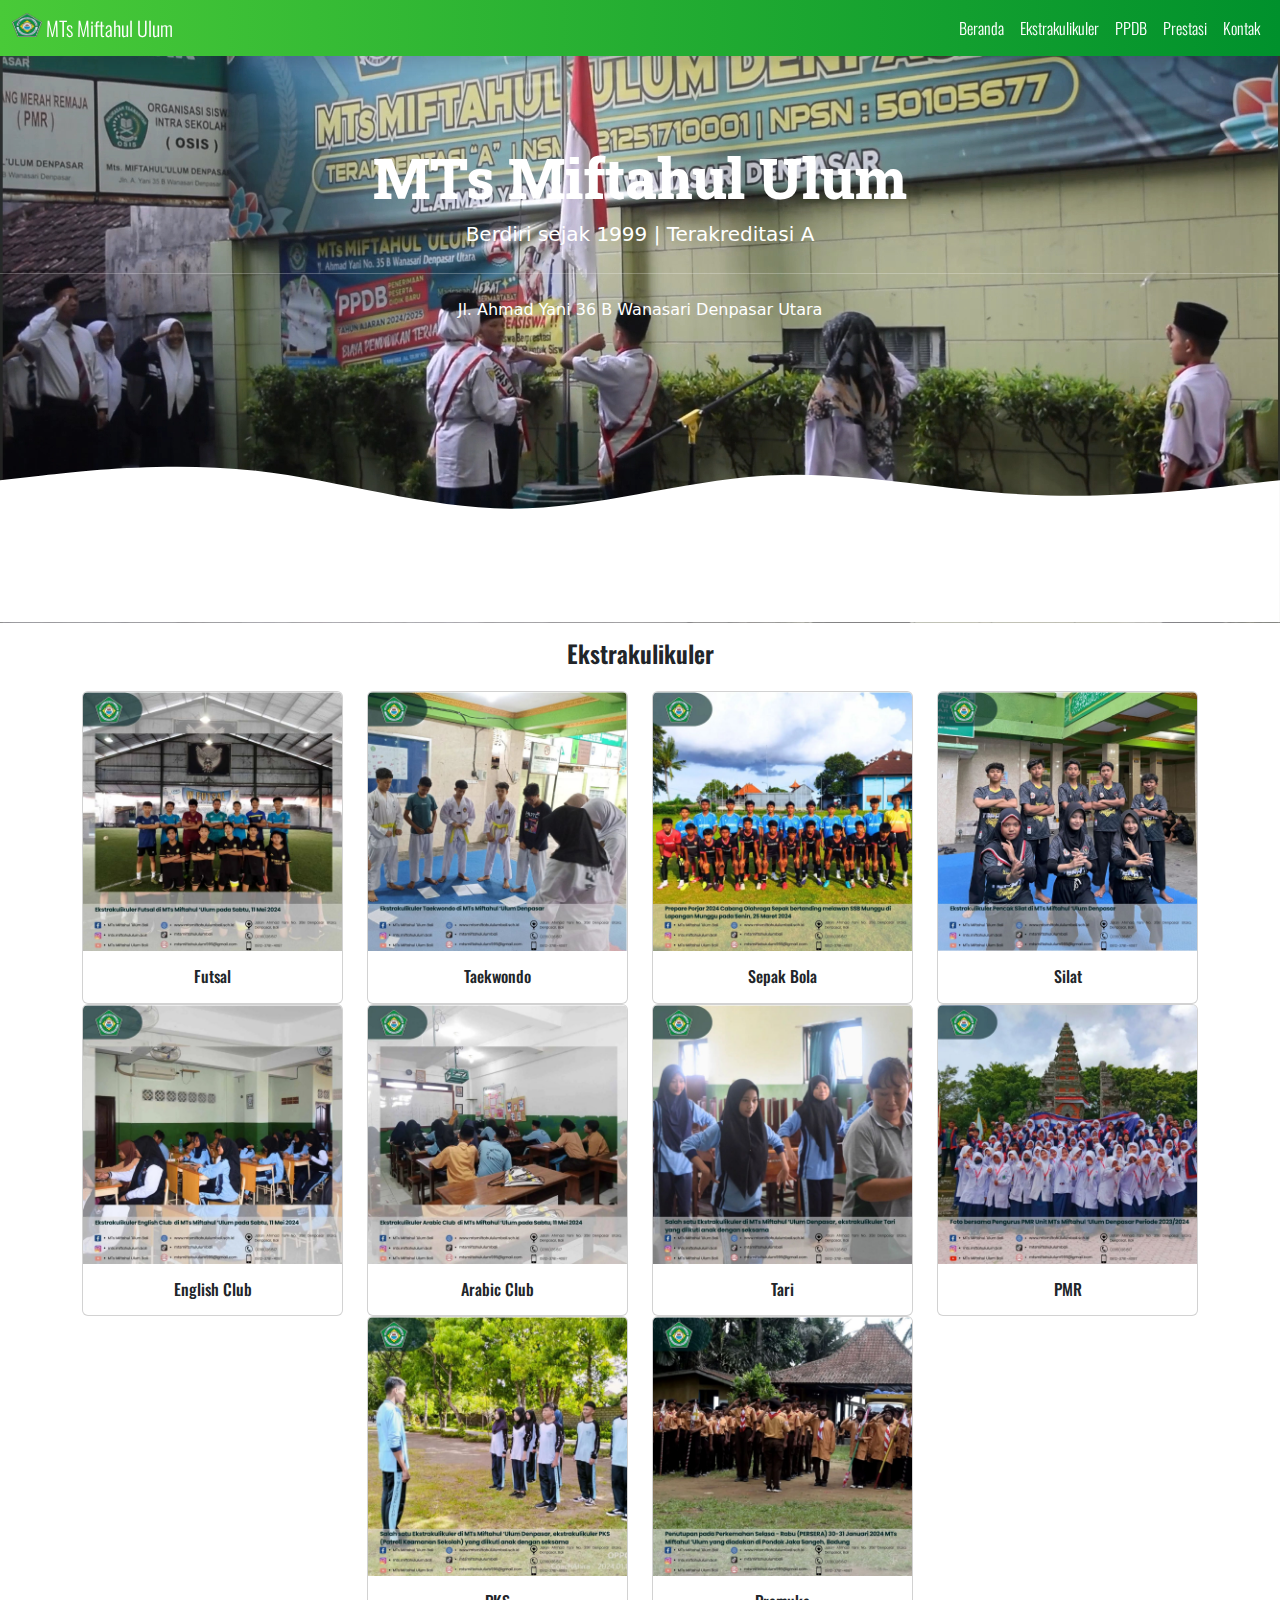
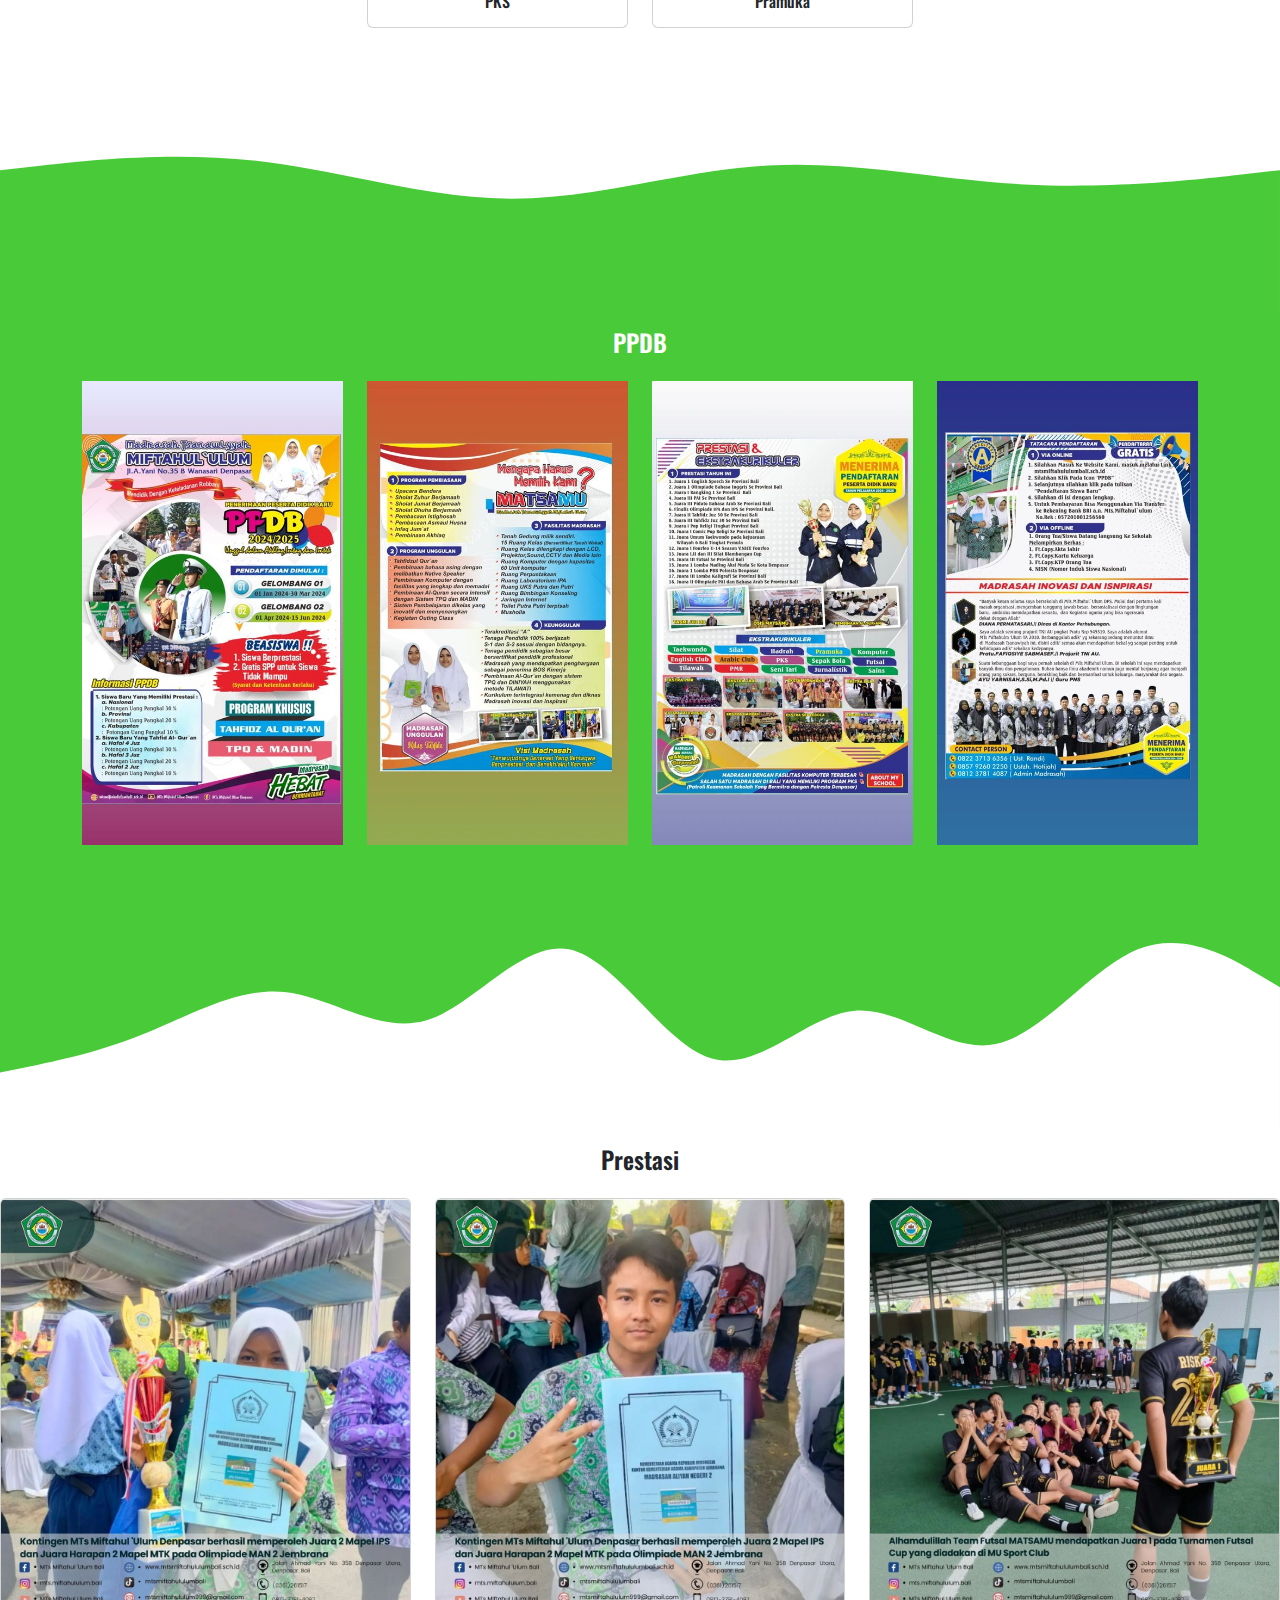
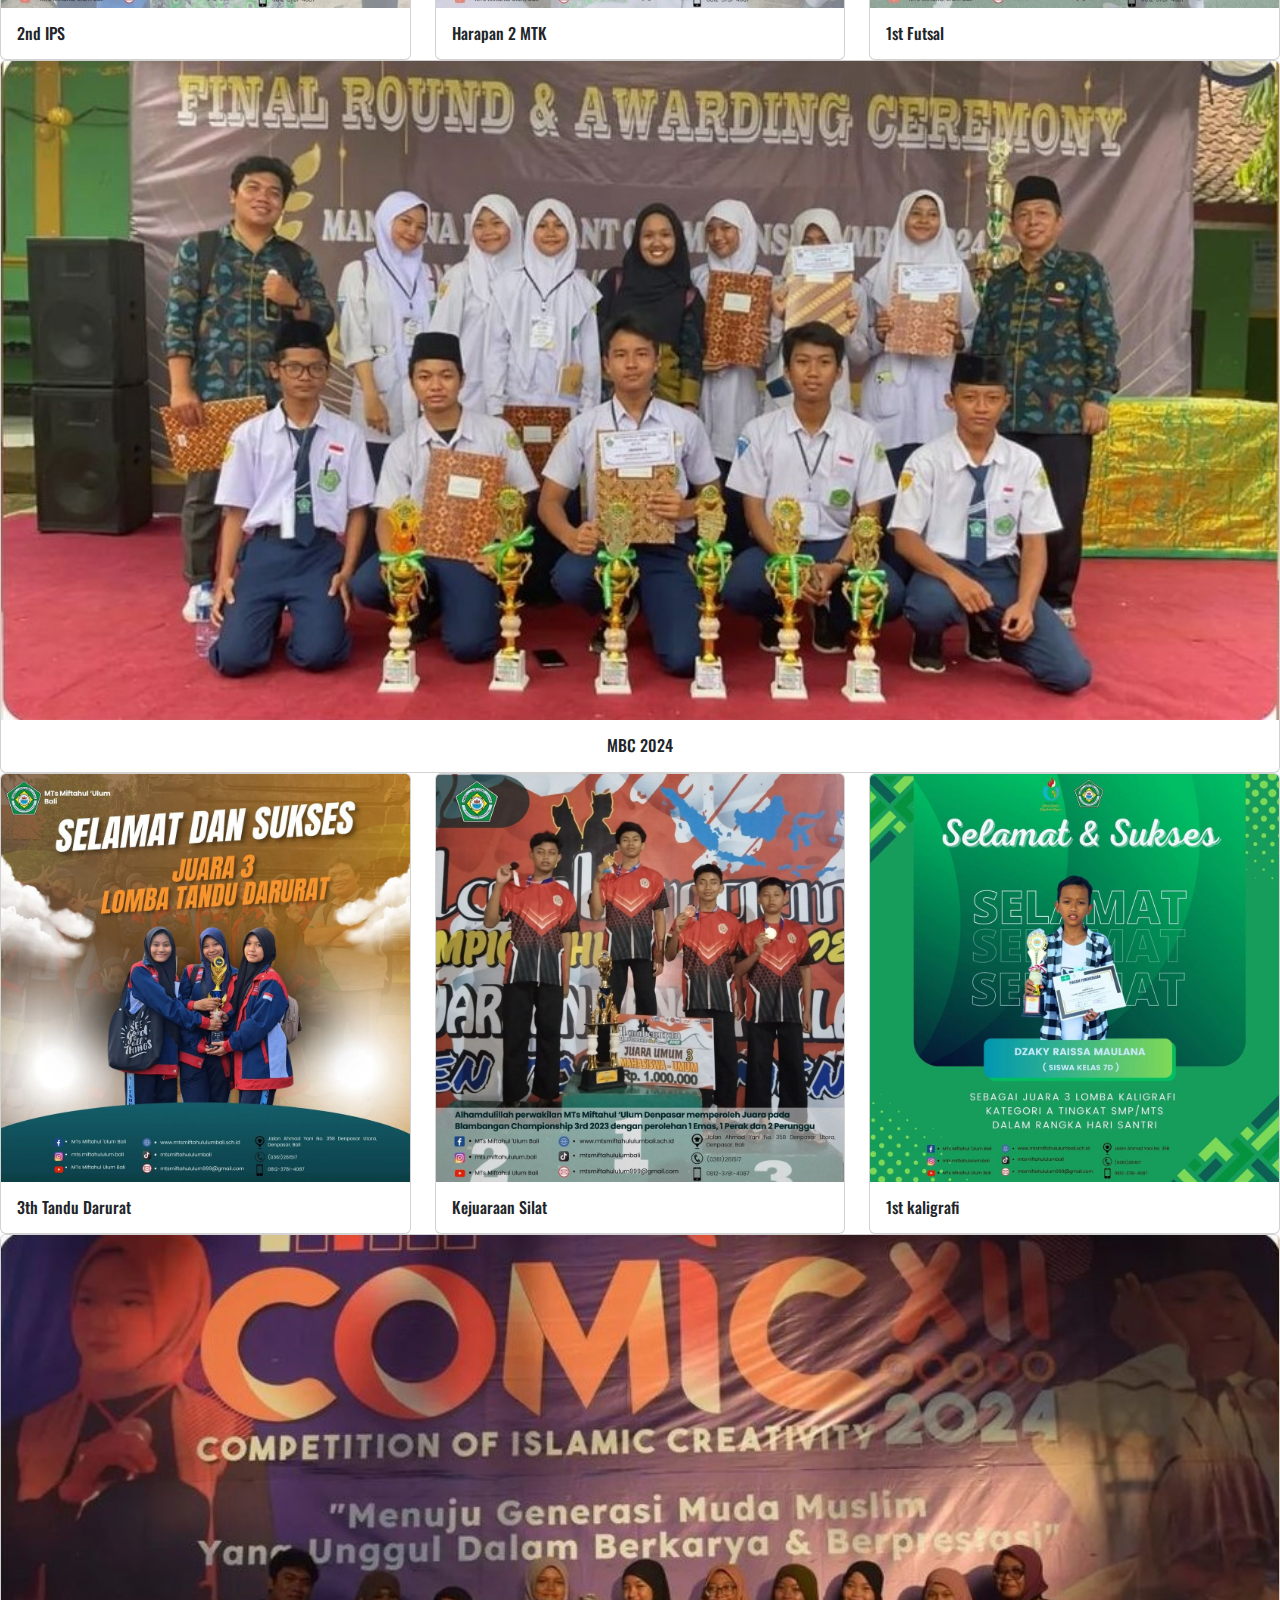
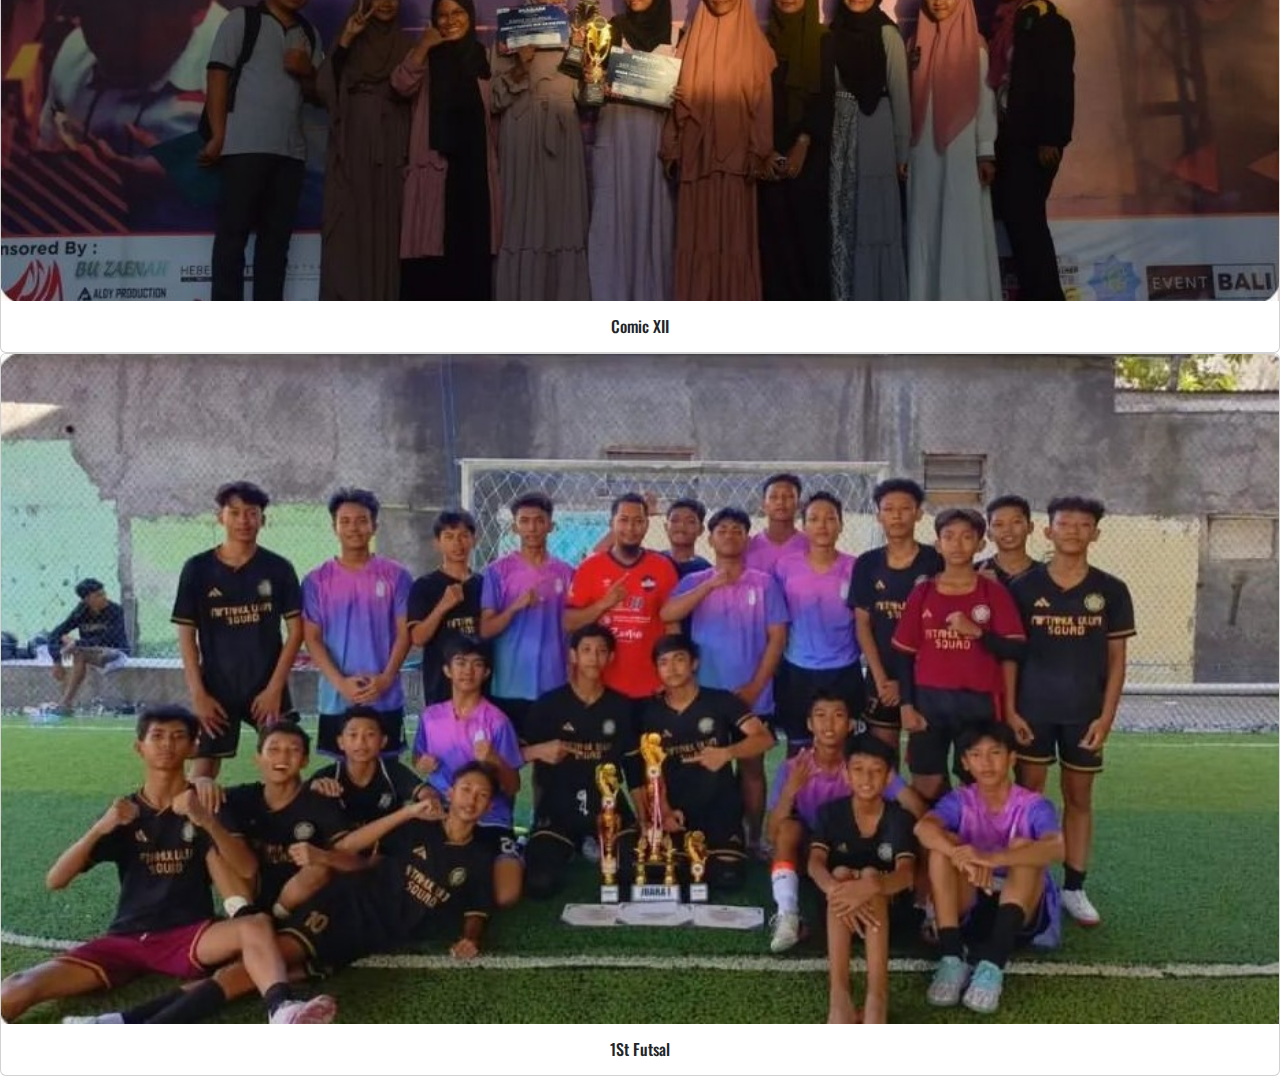
<file: index.html>
<!DOCTYPE html>
<html lang="en">
  <head>
    <meta charset="utf-8" />
    <meta name="viewport" content="width=device-width, initial-scale=1" />
    <title>MTs Miftahul Ulum</title>
    <link href="https://cdn.jsdelivr.net/npm/bootstrap@5.3.3/dist/css/bootstrap.min.css" rel="stylesheet" integrity="sha384-QWTKZyjpPEjISv5WaRU9OFeRpok6YctnYmDr5pNlyT2bRjXh0JMhjY6hW+ALEwIH" crossorigin="anonymous" />
    <!-- my css -->
    <link rel="stylesheet" href="style.css" />
    <!-- google font -->
    <link rel="preconnect" href="https://fonts.googleapis.com" />
    <link rel="preconnect" href="https://fonts.gstatic.com" crossorigin />
    <link href="https://fonts.googleapis.com/css2?family=Roboto+Slab:wght@100..900&display=swap" rel="stylesheet" />
    <link rel="preconnect" href="https://fonts.googleapis.com" />
    <link rel="preconnect" href="https://fonts.gstatic.com" crossorigin />
    <link href="https://fonts.googleapis.com/css2?family=Oswald:wght@200..700&display=swap" rel="stylesheet" />
  </head>
  <body>
    <!-- nav -->
    <nav class="navbar navbar-expand-lg bg-body-tertiary shadow fixed-top">
      <div class="container-fluid">
        <a class="navbar-brand" href="#">
          <img
            src="/img/mts.jpg"
            alt="Mts Miftahul
                "
            width="30"
            height="24"
            class="d-inline-block align-text-top"
          />
          MTs Miftahul Ulum
        </a>
        <button class="navbar-toggler" type="button" data-bs-toggle="collapse" data-bs-target="#navbarNavDropdown" aria-controls="navbarNavDropdown" aria-expanded="false" aria-label="Toggle navigation">
          <span class="navbar-toggler-icon"></span>
        </button>
        <div class="collapse navbar-collapse justify-content-end" id="navbarNavDropdown">
          <ul class="navbar-nav">
            <li class="nav-item">
              <a class="nav-link active" aria-current="page" href="#">Beranda</a>
            </li>
            <li class="nav-item">
              <a class="nav-link" href="#Ekstrakulikuler">Ekstrakulikuler</a>
            </li>
            <li class="nav-item">
              <a class="nav-link" href="#PPDB">PPDB</a>
            </li>
            <!-- <li class="nav-item dropdown">
              <a class="nav-link dropdown-toggle" href="#" role="button" data-bs-toggle="dropdown" aria-expanded="false"> Profil </a>
              <ul class="dropdown-menu">
                <li><a class="dropdown-item" href="#Profil Mts">Profil MTs</a></li>
                <li><a class="dropdown-item" href="#Prestasi">Prestasi</a></li>
              </ul>
            </li> -->
            <li class="nav-item">
              <a class="nav-link" href="#Prestasi">Prestasi</a>
            </li>
            <!-- <li class="nav-item">
              <a class="nav-link" href="#Galeri">Galeri</a>
            </li> -->
            <li class="nav-item">
              <a class="nav-link" href="#Kontak">Kontak</a>
            </li>
          </ul>
        </div>
      </div>
    </nav>
    <!-- end nav -->
    <!-- jumbotron -->
    <div class="jumbotron text-white text-center">
      <h1 class="display-4">MTs Miftahul Ulum</h1>
      <p class="lead">Berdiri sejak 1999 | Terakreditasi A</p>
      <hr class="my-4" />
      <p>Jl. Ahmad Yani 36 B Wanasari Denpasar Utara</p>
      <svg xmlns="http://www.w3.org/2000/svg" viewBox="0 0 1440 320">
        <path
          fill="#ffff"
          fill-opacity="1"
          d="M0,160L48,154.7C96,149,192,139,288,149.3C384,160,480,192,576,192C672,192,768,160,864,154.7C960,149,1056,171,1152,176C1248,181,1344,171,1392,165.3L1440,160L1440,320L1392,320C1344,320,1248,320,1152,320C1056,320,960,320,864,320C768,320,672,320,576,320C480,320,384,320,288,320C192,320,96,320,48,320L0,320Z"
        ></path>
      </svg>
    </div>
    <!-- end jumbotron -->

    <!-- ekstra -->
    <section id="Ekstrakulikuler">
      <div class="container">
        <div class="row">
          <div class="col text-center mb-3 mt-3">
            <h4>Ekstrakulikuler</h4>
          </div>
        </div>
        <div class="row justify-content-center">
          <div class="col-md-3">
            <div class="card">
              <img src="img/futsal.jpg" class="card-img-top" alt="Futsal" />
              <div class="card-body">
                <h6 class="card-text text-center">Futsal</h6>
              </div>
            </div>
          </div>
          <div class="col-md-3">
            <div class="card">
              <img src="img/taekwondo.jpg" class="card-img-top" alt="Taekwondo" />
              <div class="card-body">
                <h6 class="card-text text-center">Taekwondo</h6>
              </div>
            </div>
          </div>
          <div class="col-md-3">
            <div class="card">
              <img src="img/bola.jpg" class="card-img-top" alt="SepakBola" />
              <div class="card-body">
                <h6 class="card-text text-center">Sepak Bola</h6>
              </div>
            </div>
          </div>
          <div class="col-md-3">
            <div class="card">
              <img src="img/silat.jpg" class="card-img-top" alt="Silat" />
              <div class="card-body">
                <h6 class="card-text text-center">Silat</h6>
              </div>
            </div>
          </div>
          <div class="col-md-3">
            <div class="card">
              <img src="img/english.jpg" class="card-img-top" alt="EnglishClub" />
              <div class="card-body">
                <h6 class="card-text text-center">English Club</h6>
              </div>
            </div>
          </div>
          <div class="col-md-3">
            <div class="card">
              <img src="img/arabic.jpg" class="card-img-top" alt="arabic club" />
              <div class="card-body">
                <h6 class="card-text text-center">Arabic Club</h6>
              </div>
            </div>
          </div>
          <div class="col-md-3">
            <div class="card">
              <img src="img/tari.jpg" class="card-img-top" alt="Tari" />
              <div class="card-body">
                <h6 class="card-text text-center">Tari</h6>
              </div>
            </div>
          </div>
          <div class="col-md-3">
            <div class="card">
              <img src="img/pmr.jpg" class="card-img-top" alt="PMR" />
              <div class="card-body">
                <h6 class="card-text text-center">PMR</h6>
              </div>
            </div>
          </div>
          <div class="col-md-3">
            <div class="card">
              <img src="img/pks.jpg" class="card-img-top" alt="PKS" />
              <div class="card-body">
                <h6 class="card-text text-center">PKS</h6>
              </div>
            </div>
          </div>
          <div class="col-md-3">
            <div class="card">
              <img src="img/pramuka.jpg" class="card-img-top" alt="Pramuka" />
              <div class="card-body">
                <h6 class="card-text text-center">Pramuka</h6>
              </div>
            </div>
          </div>
        </div>
      </div>
      <svg xmlns="http://www.w3.org/2000/svg" viewBox="0 0 1440 320">
        <path
          fill="#49ca38"
          fill-opacity="1"
          d="M0,160L48,154.7C96,149,192,139,288,149.3C384,160,480,192,576,192C672,192,768,160,864,154.7C960,149,1056,171,1152,176C1248,181,1344,171,1392,165.3L1440,160L1440,320L1392,320C1344,320,1248,320,1152,320C1056,320,960,320,864,320C768,320,672,320,576,320C480,320,384,320,288,320C192,320,96,320,48,320L0,320Z"
        ></path>
      </svg>
    </section>
    <!-- end ekstra -->

    <!-- ppdb -->
    <section id="PPDB">
      <div class="container">
        <div class="row">
          <div class="col text-center mb-3 mt-3 text-white">
            <h4>PPDB</h4>
          </div>
        </div>
        <div class="row">
          <div class="col-md-3">
            <img src="img/brosur ppdb.jpg" class="img-fluid" alt="brosur1" />
          </div>
          <div class="col-md-3">
            <img src="img/brosur ppdb 2.jpg" class="img-fluid" alt="brosur2" />
          </div>
          <div class="col-md-3">
            <img src="img/brosur ppdb 3.jpg" class="img-fluid" alt="brosur3" />
          </div>
          <div class="col-md-3">
            <img src="img/brosur ppdb 4.jpg" class="img-fluid" alt="brosur4" />
          </div>
        </div>
      </div>
      <svg xmlns="http://www.w3.org/2000/svg" viewBox="0 0 1440 320">
        <path
          fill="#ffffff"
          fill-opacity="1"
          d="M0,256L26.7,250.7C53.3,245,107,235,160,213.3C213.3,192,267,160,320,165.3C373.3,171,427,213,480,197.3C533.3,181,587,107,640,117.3C693.3,128,747,224,800,240C853.3,256,907,192,960,186.7C1013.3,181,1067,235,1120,224C1173.3,213,1227,139,1280,117.3C1333.3,96,1387,128,1413,144L1440,160L1440,320L1413.3,320C1386.7,320,1333,320,1280,320C1226.7,320,1173,320,1120,320C1066.7,320,1013,320,960,320C906.7,320,853,320,800,320C746.7,320,693,320,640,320C586.7,320,533,320,480,320C426.7,320,373,320,320,320C266.7,320,213,320,160,320C106.7,320,53,320,27,320L0,320Z"
        ></path>
      </svg>
    </section>
    <!-- end ppdb -->
    <!-- prestasi -->
    <section id="Prestasi">
      <div class="row">
        <div class="col mb-3 mt-3 text-center">
          <h4>Prestasi</h4>
        </div>
      </div>
      <div class="row justify-content-around">
        <div class="col-md-4">
          <div class="card">
            <img src="img/2nd ips man2.jpg" class="card-img-top" alt="2nd IPS" />
            <div class="card-body">
              <h6 class="card-text">2nd IPS</h6>
            </div>
          </div>
        </div>
        <div class="col-md-4">
          <div class="card">
            <img
              src="img/harapan2 mtk man2.jpg
            "
              class="card-img-top"
              alt="Harapan 2 MTK"
            />
            <div class="card-body">
              <h6 class="card-text">Harapan 2 MTK</h6>
            </div>
          </div>
        </div>
        <div class="col-md-4">
          <div class="card">
            <img src="img/1st futsal.jpg" class="card-img-top" alt="1 st futsal" />
            <div class="card-body">
              <h6 class="card-text">1st Futsal</h6>
            </div>
          </div>
        </div>
        <div class="col-md-12">
          <div class="card">
            <img src="img/mbc 2024.jpg" class="card-img-top" alt="mbc 2024" />
            <div class="card-body">
              <h6 class="card-text text-center">MBC 2024</h6>
            </div>
          </div>
        </div>
        <div class="col-md-4">
          <div class="card">
            <img src="img/3th tandu darurat.jpg" class="card-img-top" alt="3th tandu darurat" />
            <div class="card-body">
              <h6 class="card-text">3th Tandu Darurat</h6>
            </div>
          </div>
        </div>
        <div class="col-md-4">
          <div class="card">
            <img src="img/keju silat.jpg" class="card-img-top" alt="Kejuaraan Silat" />
            <div class="card-body">
              <h6 class="card-text">Kejuaraan Silat</h6>
            </div>
          </div>
        </div>
        <div class="col-md-4">
          <div class="card">
            <img src="img/1 st kaligrafi.jpg" class="card-img-top" alt="1st kaligrafi" />
            <div class="card-body">
              <h6 class="card-text">1st kaligrafi</h6>
            </div>
          </div>
        </div>
        <div class="col-md-12">
          <div class="card">
            <img src="img/comic xii.jpg" class="card-img-top" alt="comic xii" />
            <div class="card-body">
              <h6 class="card-text text-center">Comic XII</h6>
            </div>
          </div>
        </div>
        <div class="col-md-12">
          <div class="card">
            <img src="img/1st futsal smp.jpg" class="card-img-top" alt="1st Futsal" />
            <div class="card-body">
              <h6 class="card-text text-center">1St Futsal</h6>
            </div>
          </div>
        </div>
      </div>
    </section>
    <!-- end prestasi -->
    <script src="https://cdn.jsdelivr.net/npm/bootstrap@5.3.3/dist/js/bootstrap.bundle.min.js" integrity="sha384-YvpcrYf0tY3lHB60NNkmXc5s9fDVZLESaAA55NDzOxhy9GkcIdslK1eN7N6jIeHz" crossorigin="anonymous"></script>
  </body>
</html>
</file>
<file: style.css>
nav {
  background-image: linear-gradient(to right, #49ca38, #00912c);
  /* background-image: linear-gradient(to right, hsl(103, 100%, 88%), #50ea3c); */
}

nav .container-fluid a {
  color: #ffff;
  font-family: "Oswald", sans-serif;
  font-weight: 300;
}

nav .container-fluid div.navbar-collapse a.nav-link {
  color: #ffff;
}

.jumbotron {
  background-image: url(img/banner-2.jpg);
  background-repeat: no-repeat;
  background-size: cover;
  background-position: bottom center;
  padding-top: 9rem;
  /* padding-bottom: 5rem; */
  background-color: rgba(0, 0, 0, 0.4);
}

.jumbotron h1 {
  font-family: "Roboto Slab", serif;
  font-optical-sizing: auto;
  font-weight: 800;
  font-style: normal;
}

.col h4 {
  font-family: "Oswald", sans-serif;
  font-weight: 600;
}

h6 {
  font-family: "Oswald", sans-serif;
  font-weight: 500;
}

section#Ekstrakulikuler {
  background-color: #ffff;
}

section#PPDB {
  background-color: #49ca38;
}
</file>
